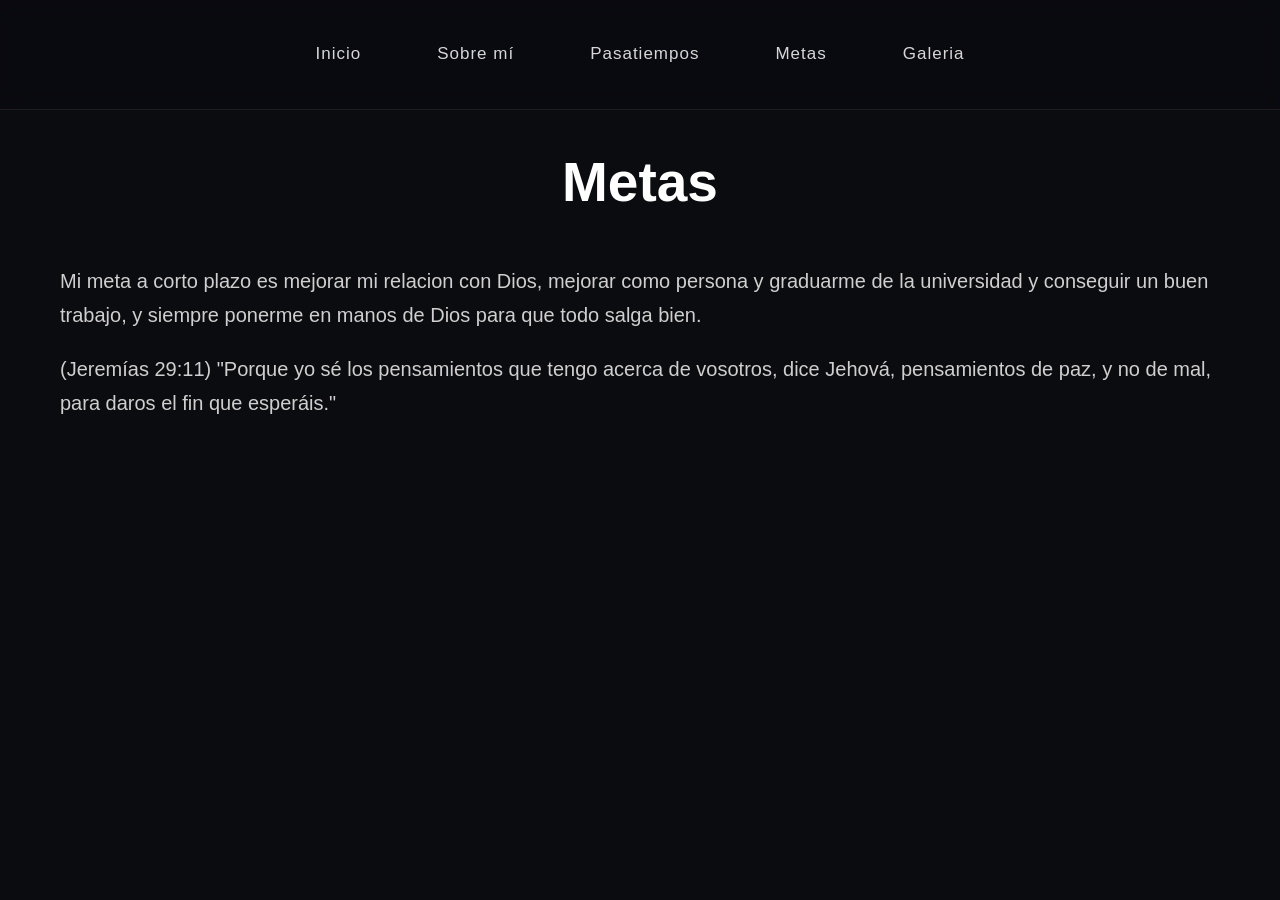
<file: tarea sobre mi hmtl/pg3.html>
<!DOCTYPE html>
<html lang="en">
<head>
    <meta charset="UTF-8">
    <meta name="viewport" content="width=device-width, initial-scale=1.0">
    <title>pg3</title>
    <link rel="stylesheet" href="style3.css">
</head>
<body>
    <nav>
        <ul>
            <li><a href="index.html">Inicio</a></li>
            <li><a href="pg1.html">Sobre mí</a></li>
            <li><a href="p2.html">Pasatiempos</a></li>
            <li><a href="pg3.html">Metas</a></li>
            <li><a href="pg4.html">Galeria</a></li>
        </ul>
    </nav>
    <div
        style="width: 100%;
        height: 100%;
        display: flex;
        align-items: center;
        justify-content: center;">
    <div>
        <h1>Metas</h1>
       </div>
    </div>
    <p class="hello">Mi meta a corto plazo es mejorar mi relacion con Dios, mejorar como persona y graduarme de la universidad y conseguir un buen trabajo,
        y siempre ponerme en manos de Dios para que todo salga bien.</p>
        <p class="hello">(Jeremías 29:11) "Porque yo sé los pensamientos que tengo acerca de vosotros, dice Jehová, pensamientos de paz, y no de mal, para daros el fin que esperáis." 
            </p>
</body>
</html>
</file>
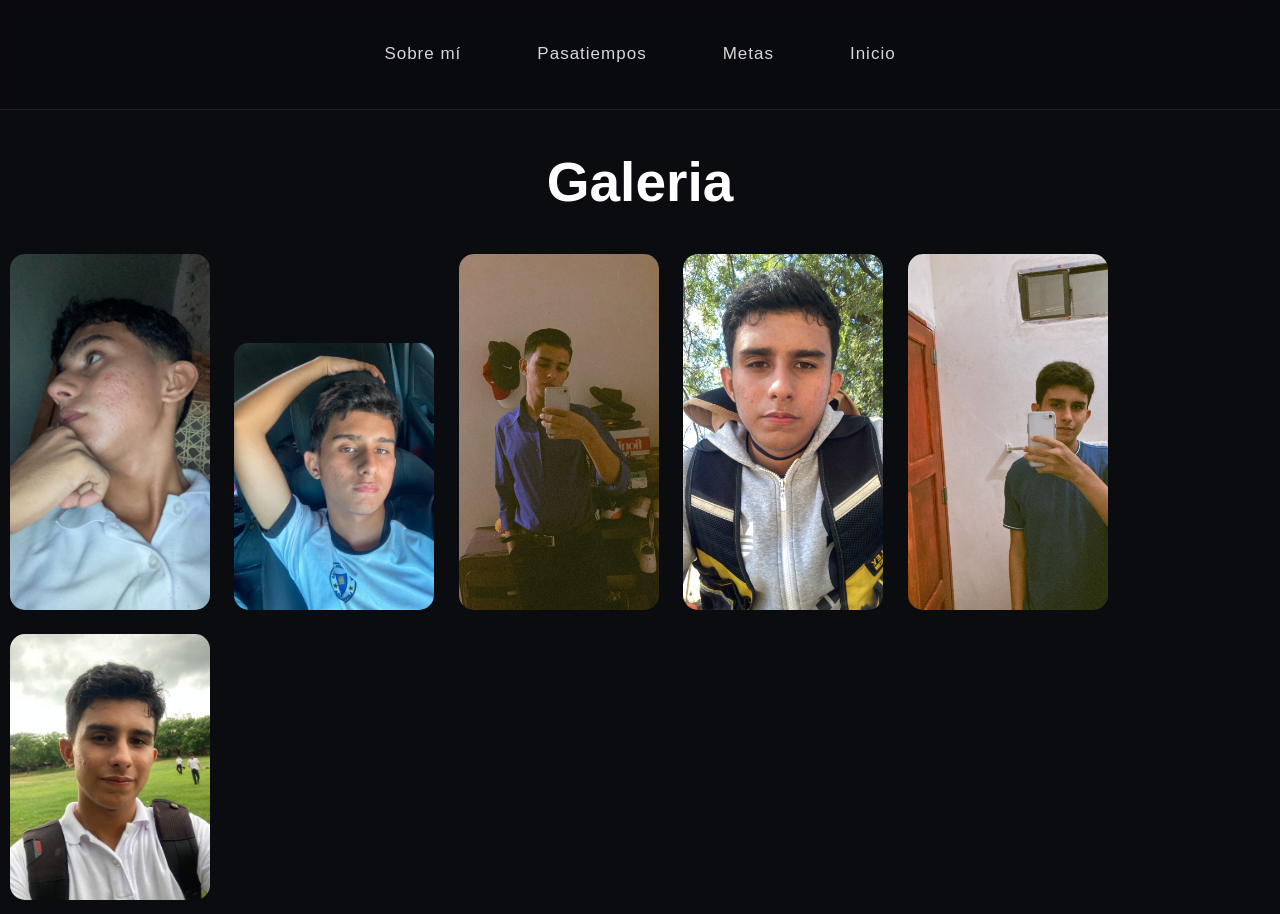
<file: tarea sobre mi hmtl/pg4.html>
<!DOCTYPE html>
<html lang="en">
<head>
    <meta charset="UTF-8">
    <meta name="viewport" content="width=device-width, initial-scale=1.0">
    <title>pg4</title>
    <link rel="stylesheet" href="style1.css">
</head>
<body>
    <nav>
        <ul>
            <li><a href="pg1.html">Sobre mí</a></li>
            <li><a href="p2.html">Pasatiempos</a></li>
            <li><a href="pg3.html">Metas</a></li>
            <li><a href="index.html">Inicio</a></li>
        </ul>
    </nav>
     <h1 class="galeria">Galeria</h1>
     <img src="WhatsApp Image 2026-05-16 at 7.16.34 AM.jpeg" alt="whatsapp image" width="200">
     <img src="WhatsApp Image 2026-05-16 at 7.16.40 AM (1).jpeg" alt="whatsapp image" width="200">
     <img src="WhatsApp Image 2026-05-16 at 7.16.40 AM (2).jpeg" alt="whatsapp image" width="200">
     <img src="WhatsApp Image 2026-05-16 at 7.16.40 AM.jpeg" alt="whatsapp image" width="200">
     <img src="WhatsApp Image 2026-05-16 at 7.22.06 AM.jpeg" alt="whatsapp image" width="200">
     <img src="WhatsApp Image 2026-05-16 at 7.22.30 AM.jpeg" alt="whatsapp image" width="200">   
</body>
</html>
</file>
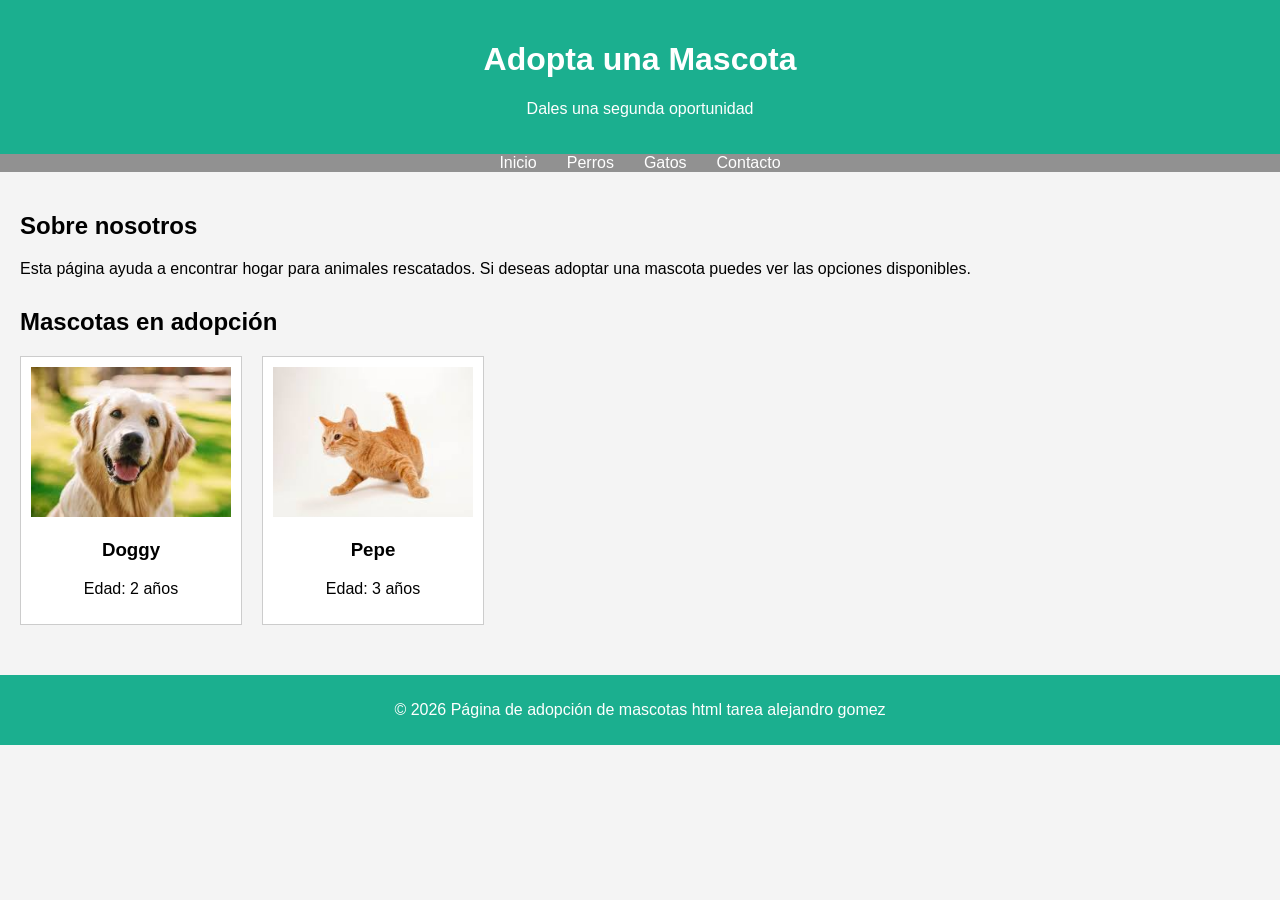
<file: Tareas  Alejandro html/indextarea1.html>
<!DOCTYPE html>
<html lang="es">
<head>
    <meta charset="UTF-8">
    <title>Adopción de Mascotas</title>
     <link rel="stylesheet" href="stylestarea1.css">
</head>

<body>

<header>
    <h1>Adopta una Mascota</h1>
    <p>Dales una segunda oportunidad</p>
</header>

<nav>
    <ul>
        <li><a href="1">Inicio</a></li>
        <li><a href="2">Perros</a></li>
        <li><a href="3">Gatos</a></li>
        <li><a href="4 ">Contacto</a></li>
    </ul>
</nav>

<main>

<section class="introduccion">
    <h2>Sobre nosotros</h2>
    <p>Esta página ayuda a encontrar hogar para animales rescatados. 
    Si deseas adoptar una mascota puedes ver las opciones disponibles.</p>
</section>

<section class="mascotas">

    <h2>Mascotas en adopción</h2>

    <div class="contenedor">

        <div class="animal">
            <img src="descarga.jpg" alt="Perro en adopción">
            <h3>Doggy</h3>
            <p>Edad: 2 años</p>
        </div>

        <div class="animal">
            <img src="descarga (1).jpg" alt="Gato en adopción">
            <h3>Pepe</h3>
            <p>Edad: 3 años</p>
        </div>

    </div>

</section>

</main>

<footer>
    <p>© 2026 Página de adopción de mascotas html tarea alejandro gomez</p>
</footer>

</body>
</html>
</file>
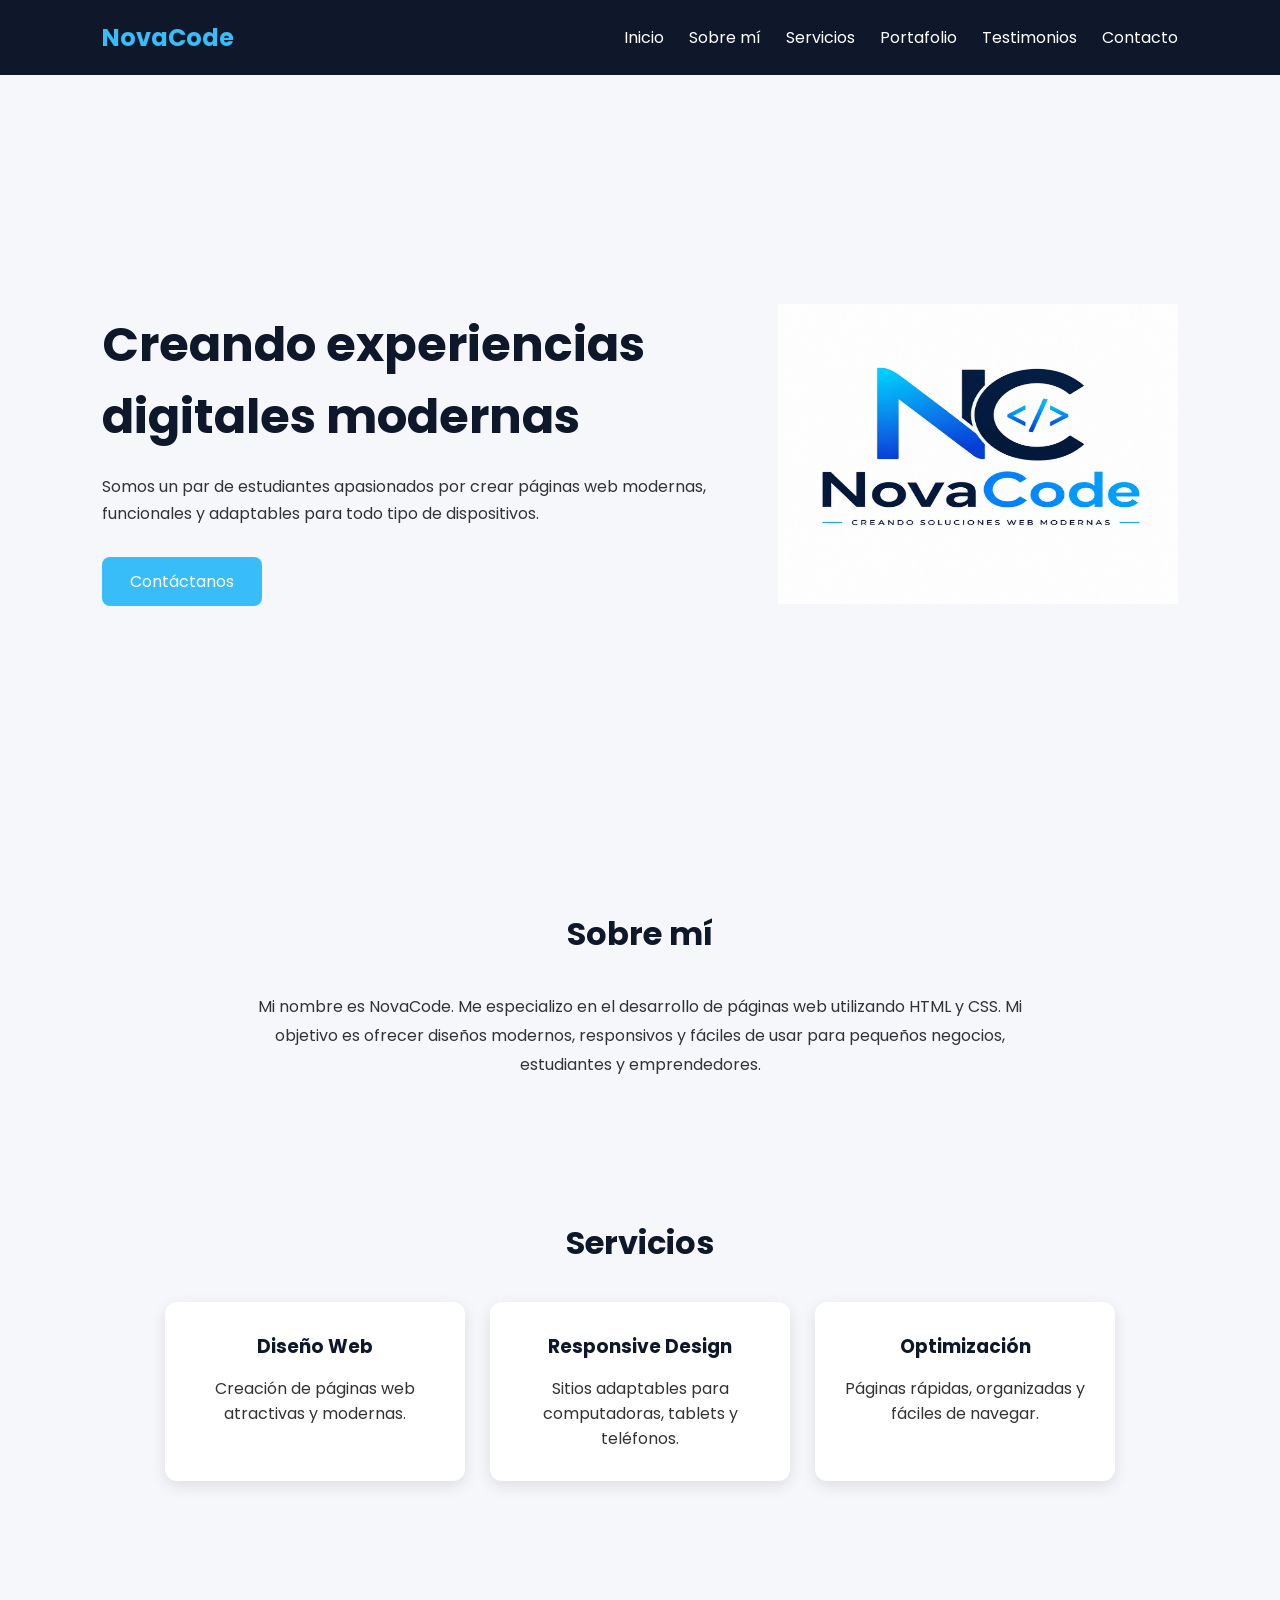
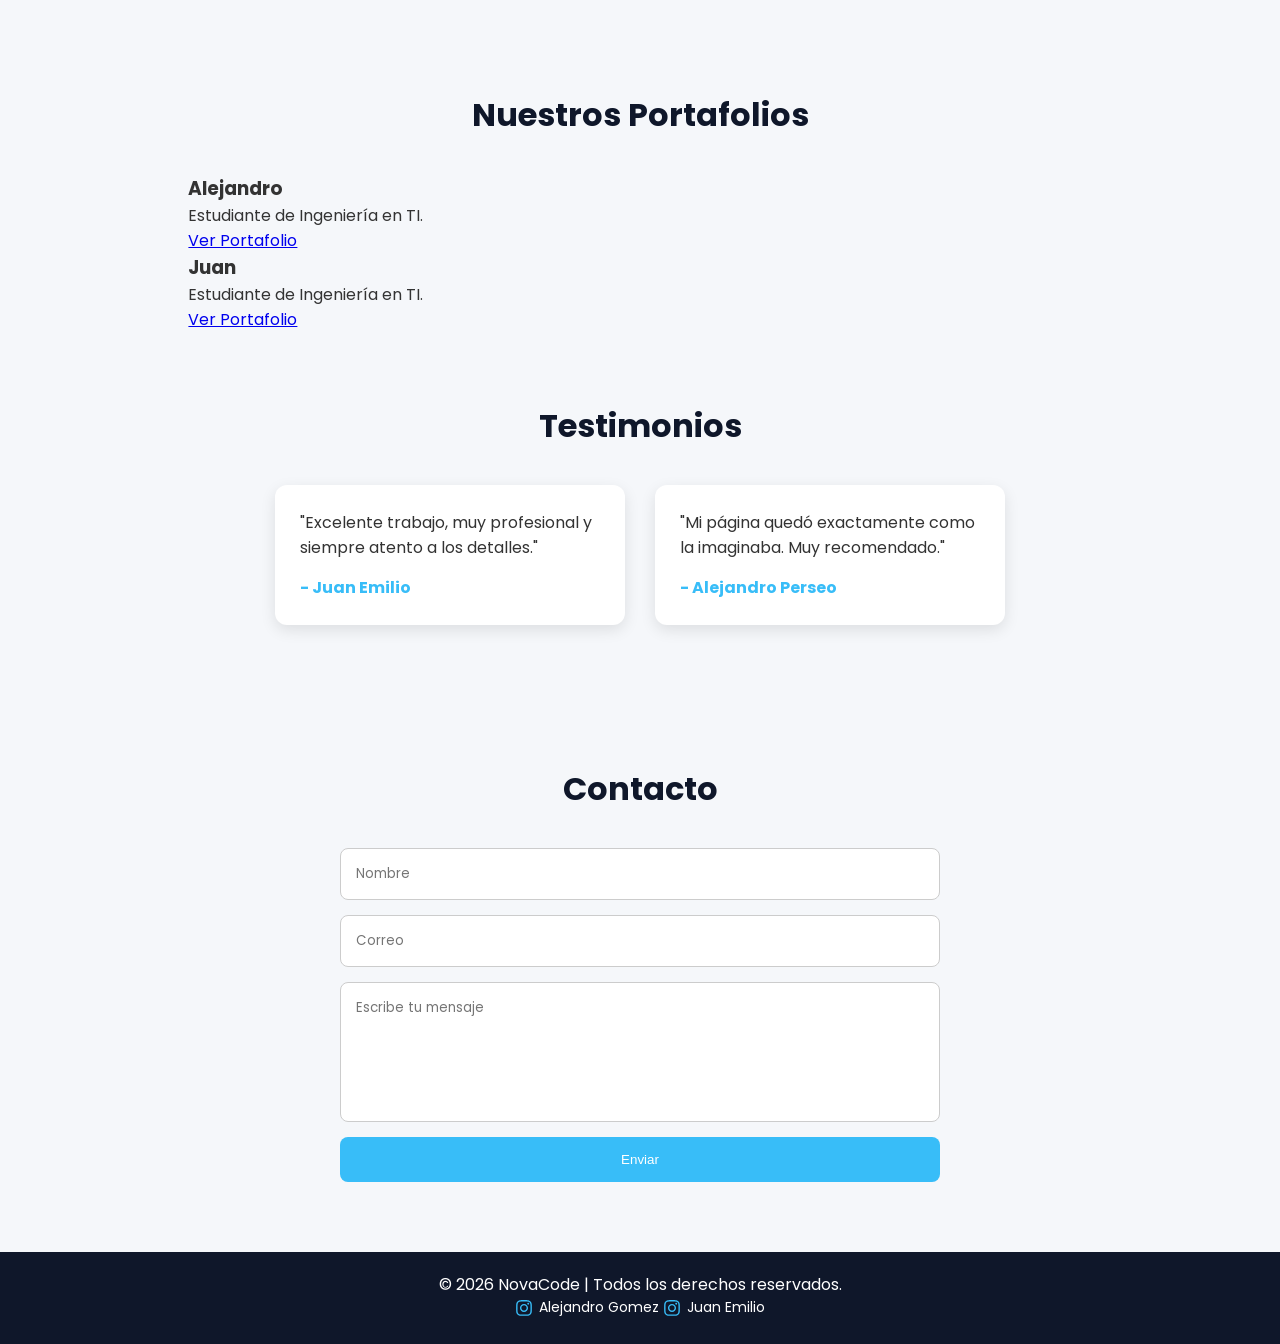
<file: proyecto final htmlycss2 v2.1/proyecto/novacode.html>
<!DOCTYPE html>
<html lang="es">

<head>
    <meta charset="UTF-8">
    <meta name="viewport" content="width=device-width, initial-scale=1.0">
    <title>NovaCode | Mi Marca Personal</title>

    <link rel="preconnect" href="https://fonts.googleapis.com">
    <link rel="preconnect" href="https://fonts.gstatic.com" crossorigin>
    <link href="https://fonts.googleapis.com/css2?family=Poppins:wght@300;400;600;700&display=swap" rel="stylesheet">
    <link rel="stylesheet" href="novacode.css">
</head>

<body>

    <header>

        <div class="logo">
            <h2>NovaCode</h2>
        </div>

        <nav>
            <ul>
                <li><a href="#inicio">Inicio</a></li>
                <li><a href="#sobre">Sobre mí</a></li>
                <li><a href="#servicios">Servicios</a></li>
                <li><a href="#portafolio">Portafolio</a></li>
                <li><a href="#testimonios">Testimonios</a></li>
                <li><a href="#contacto">Contacto</a></li>
            </ul>
        </nav>

    </header>


    <section class="hero" id="inicio">

        <div class="hero-texto">

            <h1>Creando experiencias digitales modernas</h1>

            <p>
                Somos un par de estudiantes apasionados por crear páginas web modernas,
                funcionales y adaptables para todo tipo de dispositivos.
            </p>

            <a href="#contacto" class="boton">
                Contáctanos
            </a>

        </div>

        <div class="hero-imagen">

            <img src="logo.jpg" alt="Programador" width="200" height="300">

        </div>

    </section>


    <section class="sobre" id="sobre">

        <h2>Sobre mí</h2>

        <p>
            Mi nombre es NovaCode. Me especializo en el desarrollo de páginas web
            utilizando HTML y CSS. Mi objetivo es ofrecer diseños modernos,
            responsivos y fáciles de usar para pequeños negocios, estudiantes y
            emprendedores.
        </p>

    </section>


    <section class="servicios" id="servicios">

        <h2>Servicios</h2>

        <div class="contenedor-servicios">

            <div class="tarjeta">

                <h3>Diseño Web</h3>

                <p>
                    Creación de páginas web atractivas y modernas.
                </p>

            </div>

            <div class="tarjeta">

                <h3>Responsive Design</h3>

                <p>
                    Sitios adaptables para computadoras, tablets y teléfonos.
                </p>

            </div>

            <div class="tarjeta">

                <h3>Optimización</h3>

                <p>
                    Páginas rápidas, organizadas y fáciles de navegar.
                </p>

            </div>

        </div>

    </section>


    <section class="portafolio" id="portafolio">

        <div>
            <section class="portfolio">
                <h2>Nuestros Portafolios</h2>

                <div class="card">
                    <h3>Alejandro</h3>
                    <p>Estudiante de Ingeniería en TI.</p>
                    <a href="https://github.com/alejandroperseo72-svg/Tareas-html.git" target="_blank">Ver
                        Portafolio</a>
                </div>

                <div class="card">
                    <h3>Juan</h3>
                    <p>Estudiante de Ingeniería en TI.</p>
                    <a href="https://github.com/juanemiliomendezmartinez82-del/proyecto2uwu" target="_blank">Ver
                        Portafolio</a>
                </div>
            </section>

        </div>


        <h2>Testimonios</h2>

        <div class="contenedor-testimonios">

            <div class="opinion">

                <p>
                    "Excelente trabajo, muy profesional y siempre atento a los
                    detalles."
                </p>

                <h4>- Juan Emilio</h4>

            </div>

            <div class="opinion">

                <p>
                    "Mi página quedó exactamente como la imaginaba. Muy recomendado."
                </p>

                <h4>- Alejandro Perseo</h4>

            </div>

        </div>

    </section>


    <section class="contacto" id="contacto">

        <h2>Contacto</h2>

        <form>

            <input type="text" placeholder="Nombre">

            <input type="email" placeholder="Correo">

            <textarea placeholder="Escribe tu mensaje"></textarea>

            <button type="submit">
                Enviar
            </button>

        </form>

    </section>


    <footer>

        <p>
            © 2026 NovaCode | Todos los derechos reservados.
        </p>
        <li class="elementor-grid-item">
            <a class="instagram-link" href="https://www.instagram.com/alejandrogmzb?igsh=MXVta3NoZXl4eHNzMA=="
                target="_blank">
                <svg aria-hidden="true" class="e-font-icon-svg e-fab-instagram" viewBox="0 0 448 512"
                    xmlns="http://www.w3.org/2000/svg">
                    <path
                        d="M224.1 141c-63.6 0-114.9 51.3-114.9 114.9s51.3 114.9 114.9 114.9S339 319.5 339 255.9 287.7 141 224.1 141zm0 189.6c-41.1 0-74.7-33.5-74.7-74.7s33.5-74.7 74.7-74.7 74.7 33.5 74.7 74.7-33.6 74.7-74.7 74.7zm146.4-194.3c0 14.9-12 26.8-26.8 26.8-14.9 0-26.8-12-26.8-26.8s12-26.8 26.8-26.8 26.8 12 26.8 26.8zm76.1 27.2c-1.7-35.9-9.9-67.7-36.2-93.9-26.2-26.2-58-34.4-93.9-36.2-37-2.1-147.9-2.1-184.9 0-35.8 1.7-67.6 9.9-93.9 36.1s-34.4 58-36.2 93.9c-2.1 37-2.1 147.9 0 184.9 1.7 35.9 9.9 67.7 36.2 93.9s58 34.4 93.9 36.2c37 2.1 147.9 2.1 184.9 0 35.9-1.7 67.7-9.9 93.9-36.2 26.2-26.2 34.4-58 36.2-93.9 2.1-37 2.1-147.8 0-184.8zM398.8 388c-7.8 19.6-22.9 34.7-42.6 42.6-29.5 11.7-99.5 9-132.1 9s-102.7 2.6-132.1-9c-19.6-7.8-34.7-22.9-42.6-42.6-11.7-29.5-9-99.5-9-132.1s-2.6-102.7 9-132.1c7.8-19.6 22.9-34.7 42.6-42.6 29.5-11.7 99.5-9 132.1-9s102.7-2.6 132.1 9c19.6 7.8 34.7 22.9 42.6 42.6 11.7 29.5 9 99.5 9 132.1s2.7 102.7-9 132.1z">
                    </path>
                </svg>
                <span>Alejandro Gomez</span>
            </a>
        </li>

        <li class="elementor-grid-item">
            <a class="instagram-link" href="https://www.instagram.com/j.emilio_mm?igsh=bzUxZHNuM3RtczVo&utm_source=qr"
                target="_blank">
                <svg aria-hidden="true" class="e-font-icon-svg e-fab-instagram" viewBox="0 0 448 512"
                    xmlns="http://www.w3.org/2000/svg">
                    <path
                        d="M224.1 141c-63.6 0-114.9 51.3-114.9 114.9s51.3 114.9 114.9 114.9S339 319.5 339 255.9 287.7 141 224.1 141zm0 189.6c-41.1 0-74.7-33.5-74.7-74.7s33.5-74.7 74.7-74.7 74.7 33.5 74.7 74.7-33.6 74.7-74.7 74.7zm146.4-194.3c0 14.9-12 26.8-26.8 26.8-14.9 0-26.8-12-26.8-26.8s12-26.8 26.8-26.8 26.8 12 26.8 26.8zm76.1 27.2c-1.7-35.9-9.9-67.7-36.2-93.9-26.2-26.2-58-34.4-93.9-36.2-37-2.1-147.9-2.1-184.9 0-35.8 1.7-67.6 9.9-93.9 36.1s-34.4 58-36.2 93.9c-2.1 37-2.1 147.9 0 184.9 1.7 35.9 9.9 67.7 36.2 93.9s58 34.4 93.9 36.2c37 2.1 147.9 2.1 184.9 0 35.9-1.7 67.7-9.9 93.9-36.2 26.2-26.2 34.4-58 36.2-93.9 2.1-37 2.1-147.8 0-184.8zM398.8 388c-7.8 19.6-22.9 34.7-42.6 42.6-29.5 11.7-99.5 9-132.1 9s-102.7 2.6-132.1-9c-19.6-7.8-34.7-22.9-42.6-42.6-11.7-29.5-9-99.5-9-132.1s-2.6-102.7 9-132.1c7.8-19.6 22.9-34.7 42.6-42.6 29.5-11.7 99.5-9 132.1-9s102.7-2.6 132.1 9c19.6 7.8 34.7 22.9 42.6 42.6 11.7 29.5 9 99.5 9 132.1s2.7 102.7-9 132.1z">
                    </path>
                </svg>
                <span>Juan Emilio</span>
            </a>
        </li>


    </footer>

</body>

</html>
</file>
<file: tarea sobre mi hmtl/style3.css>
* {
    margin: 0;
    padding: 0;
    box-sizing: border-box;
    font-family: 'poppins', sans-serif;
}
body {
   background-color: #0b0c10;
        background-image: -moz-radial-gradient(circle at center , #1e1e24 0%, #060709 100%);
        background-attachment: fixed;
        color: #ffffff;
        font-family: 'street' , 'helvetica' , Arial, sans-serif;
        margin: 0;
        padding: 0;
        -webkit-font_smoothing: antialiased;

}
nav {
    width: 100%;
    padding: 20px 0;
    position: sticky;
    top: 0;
    z-index: 1000;

    background: rgba(10, 10, 15, 0.75);
    backdrop-filter: blur(10px);

    border-bottom: 1px solid rgba(255,255,255,0.08);

    display: flex;
    justify-content: center;
}

nav ul {
    display: flex;
    gap: 40px;
    list-style: none;
}

nav ul li a {
    text-decoration: none;
    color: #d7d7d7;

    font-size: 17px;
    font-weight: 500;
    letter-spacing: 1px;

    padding: 10px 18px;
    border-radius: 12px;

    transition: 0.3s ease;
}

nav ul li a:hover {
    color: white;

    background: rgba(255,255,255,0.08);

    box-shadow: 0 0 15px rgba(255,255,255,0.10);

    transform: translateY(-2px);
}

nav ul li a:active {
    transform: scale(0.96);
}
h1 {
    font-size: 55px;
    margin-top: 40px;
    margin-bottom: 30px;

    text-align: center;

    color: white;
}

p, li {
    color: #cfcfcf;
    line-height: 1.7;
    font-size: 17px;
}

p {
    margin: 20px 60px;
}

ol, ul {
    margin: 20px 70px;
}
.hello {
    font-size: 20px;
   position: relative;
   top:0px;
   left: 0px;
   
}
</file>
<file: tarea sobre mi hmtl/style1.css>
* {
    margin: 0;
    padding: 0;
    box-sizing: border-box;
    font-family: 'poppins', sans-serif;
}
body {
   background-color: #0b0c10;
        background-image: -moz-radial-gradient(circle at center , #1e1e24 0%, #060709 100%);
        background-attachment: fixed;
        color: #ffffff;
        font-family: 'street' , 'helvetica' , Arial, sans-serif;
        margin: 0;
        padding: 0;
        -webkit-font_smoothing: antialiased;

}
nav {
    width: 100%;
    padding: 20px 0;
    position: sticky;
    top: 0;
    z-index: 1000;

    background: rgba(10, 10, 15, 0.75);
    backdrop-filter: blur(10px);

    border-bottom: 1px solid rgba(255,255,255,0.08);

    display: flex;
    justify-content: center;
}

nav ul {
    display: flex;
    gap: 40px;
    list-style: none;
}

nav ul li a {
    text-decoration: none;
    color: #d7d7d7;

    font-size: 17px;
    font-weight: 500;
    letter-spacing: 1px;

    padding: 10px 18px;
    border-radius: 12px;

    transition: 0.3s ease;
}

nav ul li a:hover {
    color: white;

    background: rgba(255,255,255,0.08);

    box-shadow: 0 0 15px rgba(255,255,255,0.10);

    transform: translateY(-2px);
}

nav ul li a:active {
    transform: scale(0.96);
}
h1 {
    font-size: 55px;
    margin-top: 40px;
    margin-bottom: 30px;

    text-align: center;

    color: white;
}

p, li {
    color: #cfcfcf;
    line-height: 1.7;
    font-size: 17px;
}

p {
    margin: 20px 60px;
}

ol, ul {
    margin: 20px 70px;
}

img {
    border-radius: 15px;
    margin: 10px;

    transition: 0.3s ease;
}

img:hover {
    transform: scale(1.05);

    box-shadow: 0 0 20px rgba(255,255,255,0.15);
}
.galeria{
     font-size: 55px;
    margin-top: 40px;
    margin-bottom: 30px;

    text-align: center;

    color: white;
}
</file>
<file: Tareas  Alejandro html/stylestarea1.css>
body{
    font-family: Arial, sans-serif;
    margin:0;
    background-color:#f4f4f4;
}

header{
    background:#1baf8f;
    color:white;
    text-align:center;
    padding:20px;
}

nav{
    background:#919191;
}

nav ul{
    list-style:none;
    margin:0;
    padding:0;
    display:flex;
    justify-content:center;
}

nav ul li{
    margin:0 15px;
}

nav ul li a{
    color:white;
    text-decoration:none;
}

main{
    padding:20px;
}

.introduccion{
    margin-bottom:30px;
}

.contenedor{
    display:flex;
    gap:20px;
}

.animal{
    background:white;
    padding:10px;
    border:1px solid #ccc;
    text-align:center;
}

.animal img{
    width:200px;
    height:150px;
    object-fit:cover;
}

footer{
    background:#1baf8f;
    color:white;
    text-align:center;
    padding:10px;
    margin-top:30px;
}
</file>
<file: proyecto final htmlycss2 v2.1/proyecto/novacode.css>
*{
    margin: 0;
    padding: 0;
    box-sizing: border-box;
}

html{
    scroll-behavior: smooth;
}

body{
    font-family: 'Poppins', sans-serif;
    background: #f5f7fa;
    color: #333;
}

header{
    background: #0f172a;
    color: white;
    display: flex;
    justify-content: space-between;
    align-items: center;
    padding: 20px 8%;
    position: sticky;
    top: 0;
}

.logo h2{
    color: #38bdf8;
}

nav ul{
    display: flex;
    list-style: none;
    gap: 25px;
}

nav a{
    color: white;
    text-decoration: none;
    transition: .3s;
}

nav a:hover{
    color: #38bdf8;
}


.hero{
    display: flex;
    justify-content: space-between;
    align-items: center;
    padding: 80px 8%;
    gap: 50px;
    min-height: 85vh;
    object-fit: contain;
    flex-shrink: 0;
}

.hero-texto{
    animation: slideUp 1s;
}

.hero-texto h1{
    font-size: 48px;
    margin-bottom: 20px;
    color: #0f172a;
}

.hero-texto p{
    margin-bottom: 30px;
    line-height: 1.7;
}

.boton{
    display: inline-block;
    background: #38bdf8;
    color: white;
    text-decoration: none;
    padding: 12px 28px;
    border-radius: 8px;
    transition: .3s;
}

.boton:hover{
    background: #0ea5e9;
    transform: scale(1.05);
}

.hero-imagen img{
    width: 400px;
}


section{
    padding: 70px 8%;
}

section h2{
    text-align: center;
    margin-bottom: 35px;
    color: #0f172a;
    font-size: 32px;
}


.sobre p{
    max-width: 800px;
    margin: auto;
    text-align: center;
    line-height: 1.8;
}


.contenedor-servicios{
    display: flex;
    justify-content: center;
    gap: 25px;
    flex-wrap: wrap;
}

.tarjeta{
    width: 300px;
    background: white;
    padding: 30px;
    border-radius: 12px;
    text-align: center;
    box-shadow: 0 5px 15px rgba(0,0,0,.1);
    transition: .3s;
}

.tarjeta:hover{
    transform: translateY(-10px);
}

.tarjeta h3{
    margin-bottom: 15px;
    color: #0f172a;
}


.galeria{
    display: flex;
    justify-content: center;
    flex-wrap: wrap;
    gap: 20px;
}

.galeria img{
    width: 300px;
    border-radius: 10px;
    transition: .4s;
}

.galeria img:hover{
    transform: scale(1.05);
}


.contenedor-testimonios{
    display: flex;
    justify-content: center;
    gap: 30px;
    flex-wrap: wrap;
}

.opinion{
    background: white;
    width: 350px;
    padding: 25px;
    border-radius: 12px;
    box-shadow: 0 5px 15px rgba(0,0,0,.1);
}

.opinion h4{
    margin-top: 15px;
    color: #38bdf8;
}


form{
    max-width: 600px;
    margin: auto;
    display: flex;
    flex-direction: column;
    gap: 15px;
}

input,
textarea{
    padding: 15px;
    border: 1px solid #ccc;
    border-radius: 8px;
    font-family: inherit;
}

textarea{
    resize: none;
    height: 140px;
}

button{
    background: #38bdf8;
    color: white;
    border: none;
    padding: 15px;
    border-radius: 8px;
    cursor: pointer;
    transition: .3s;
}

button:hover{
    background: #0ea5e9;
    transform: scale(1.03);
}


footer{
    background: #0f172a;
    color: white;
    text-align: center;
    padding: 20px;
}


@keyframes slideUp{

    from{
        opacity: 0;
        transform: translateY(60px);
    }

    to{
        opacity: 1;
        transform: translateY(0);
    }

}

@keyframes float{

    0%{
        transform: translateY(0);
    }

    50%{
        transform: translateY(-15px);
    }

    100%{
        transform: translateY(0);
    }

}

@keyframes fadeIn{

    from{
        opacity: 0;
    }

    to{
        opacity: 1;
    }

}

body{
    animation: fadeIn 1s;
}

@media(max-width:900px){

    header{
        flex-direction: column;
        gap: 15px;
    }

    nav ul{
        flex-wrap: wrap;
        justify-content: center;
    }

    .hero{
        flex-direction: column;
        text-align: center;
    }

    .hero-imagen img{
        width: 300px;
    }

}
.elementor-grid-item {
    display: inline-flex;
    align-items: center;
}
.instagram-link {
    display: flex;
    align-items: center;
    gap: 6px;
    color: white;
    text-decoration: none;
    font-size: 14px; 
    transition: 0.3s;
}

.instagram-link svg.e-font-icon-svg {
    width: 18px;
    height: 18px;
    fill: #38bdf8;
    transition: transform 0.3s, fill 0.3s;
}

.instagram-link:hover {
    color: #38bdf8;
}

.instagram-link:hover svg.e-font-icon-svg {
    fill: #0ea5e9;
    transform: scale(1.1);
}
</file>
